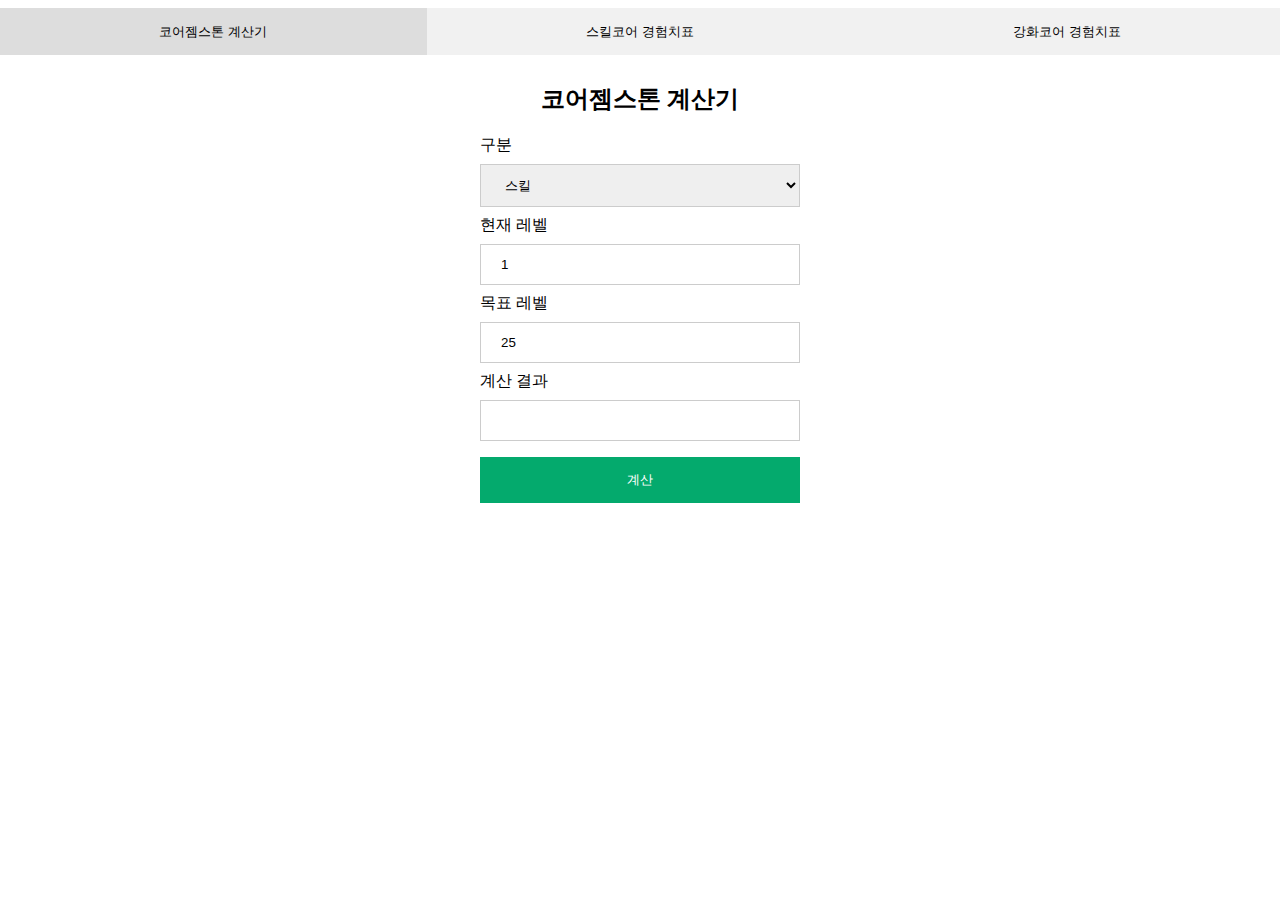
<file: index.html>
<!DOCTYPE html>
<html lang="en">
<head>
    <meta charset="UTF-8">
    <meta http-equiv="X-UA-Compatible" content="IE=edge">
    <meta name="viewport" content="width=device-width, initial-scale=1.0">
    <link rel="stylesheet" href="./res/css/style.css">
    <title>코어젬스톤 계산기</title>
    
</head>
<body>
    <div class="tab">
        <button class="tablinks" value="calculator" id="defaultOpen">코어젬스톤 계산기</button>
        <button class="tablinks" value="skillExpTable">스킬코어 경험치표</button>
        <button class="tablinks" value="reinExpTable">강화코어 경험치표</button>
    </div>
    <div id="calculator" class="tabcontent">
        <div class="cal">
            <div class="cal_container">
                <div>
                    <div class="title">
                        <h2>코어젬스톤 계산기</h2>
                    </div>

                    <label for="category">구분</label>
                    <select name="category" id="category">
                        <option value="skill">스킬</option>
                        <option value="reinforce">강화</option>
                    </select>
                </div>
                <div>
                    <label for="curLevel">현재 레벨</label>
                    <input type="number" min="1" max="25" name="curLevel" id="curLevel" value="1" required>
                </div>
                <div>
                    <label for="targetLevel">목표 레벨</label>
                    <input type="number" min="1" max="25" name="targetLevel" id="targetLevel" value="25" required>
                </div>
                <div>
                    <label for="calResult">계산 결과</label>
                    <input type="text" name="calResult" id="result" readonly>
                </div>
                <div>
                    <button id="calBtn">계산</button>
                </div>
            </div>
        </div>
    </div>
    <div id="skillExpTable" class="tabcontent">
        <table class="skillTable table">
            <thead>
                <tr>
                    <th colspan="6">스킬 코어 경험치 표</th>
                </tr>
                <tr>
                    <th>코어 등급</th>
                    <th>요구 경험치</th>
                    <th>누적 경험치</th>
                    <th>분해시 V코어 조각 제공량</th>
                    <th>누적 코어 필요량</th>
                    <th>누적 응축된 경험 필요량</th>
                </tr>
            </thead>
            <tbody>
            </tbody>
        </table>
    </div>

    <div id="reinExpTable" class="tabcontent">
        <table class="reinTable table">
            <thead>
                <tr>
                    <th colspan="6">강화 코어 경험치 표</th>
                </tr>
                <tr>
                    <th>코어 등급</th>
                    <th>요구 경험치</th>
                    <th>누적 경험치</th>
                    <th>분해시 V코어 조각 제공량</th>
                    <th>누적 코어 필요량</th>
                    <th>누적 응축된 경험 필요량</th>
                </tr>
            </thead>
            <tbody>
            </tbody>
        </table>
    </div>
    <script type="module" src="res/js/index.js"></script>
</body>
</html>
</file>
<file: res/css/style.css>
html,
body {
  height: 100%;
  margin: 0;
  box-sizing: border-box;
}

.tab {
  display: flex;
  justify-content: left;
  height: 7%;
}

.tablinks {
  display: inline-block;
  background-color: #f1f1f1;
  text-decoration: none;
  color: black;
  cursor: pointer;
  width: 100%;
  text-align: center;
}

.tablinks:hover {
  background-color: #dddddd;
}

.active {
  background-color: #dddddd;
}

.tabcontent {
  display: none;
}

.cal {
  display: flex;
  justify-content: center;
  align-items: center;
}

.cal_container {
  width: 25%;
}

.title {
  text-align: center;
}

input[type="text"],
input[type="number"],
select {
  width: 100%;
  padding: 12px 20px;
  margin: 8px 0;
  display: inline-block;
  border: 1px solid #ccc;
  box-sizing: border-box;
}

button {
  background-color: #04aa6d;
  color: white;
  padding: 14px 20px;
  margin: 8px 0;
  border: none;
  cursor: pointer;
  width: 100%;
}

/*************************************/

.table {
  width: 100%;
  border: 1px solid black;
  border-collapse: collapse;
  text-align: center;
}

.table thead {
  background-color: #e2efda;
}

.table tbody tr:nth-child(even) {
  background-color: #f2f2f2;
}

.table th,
.table td {
  border: 1px solid black;
}
</file>
